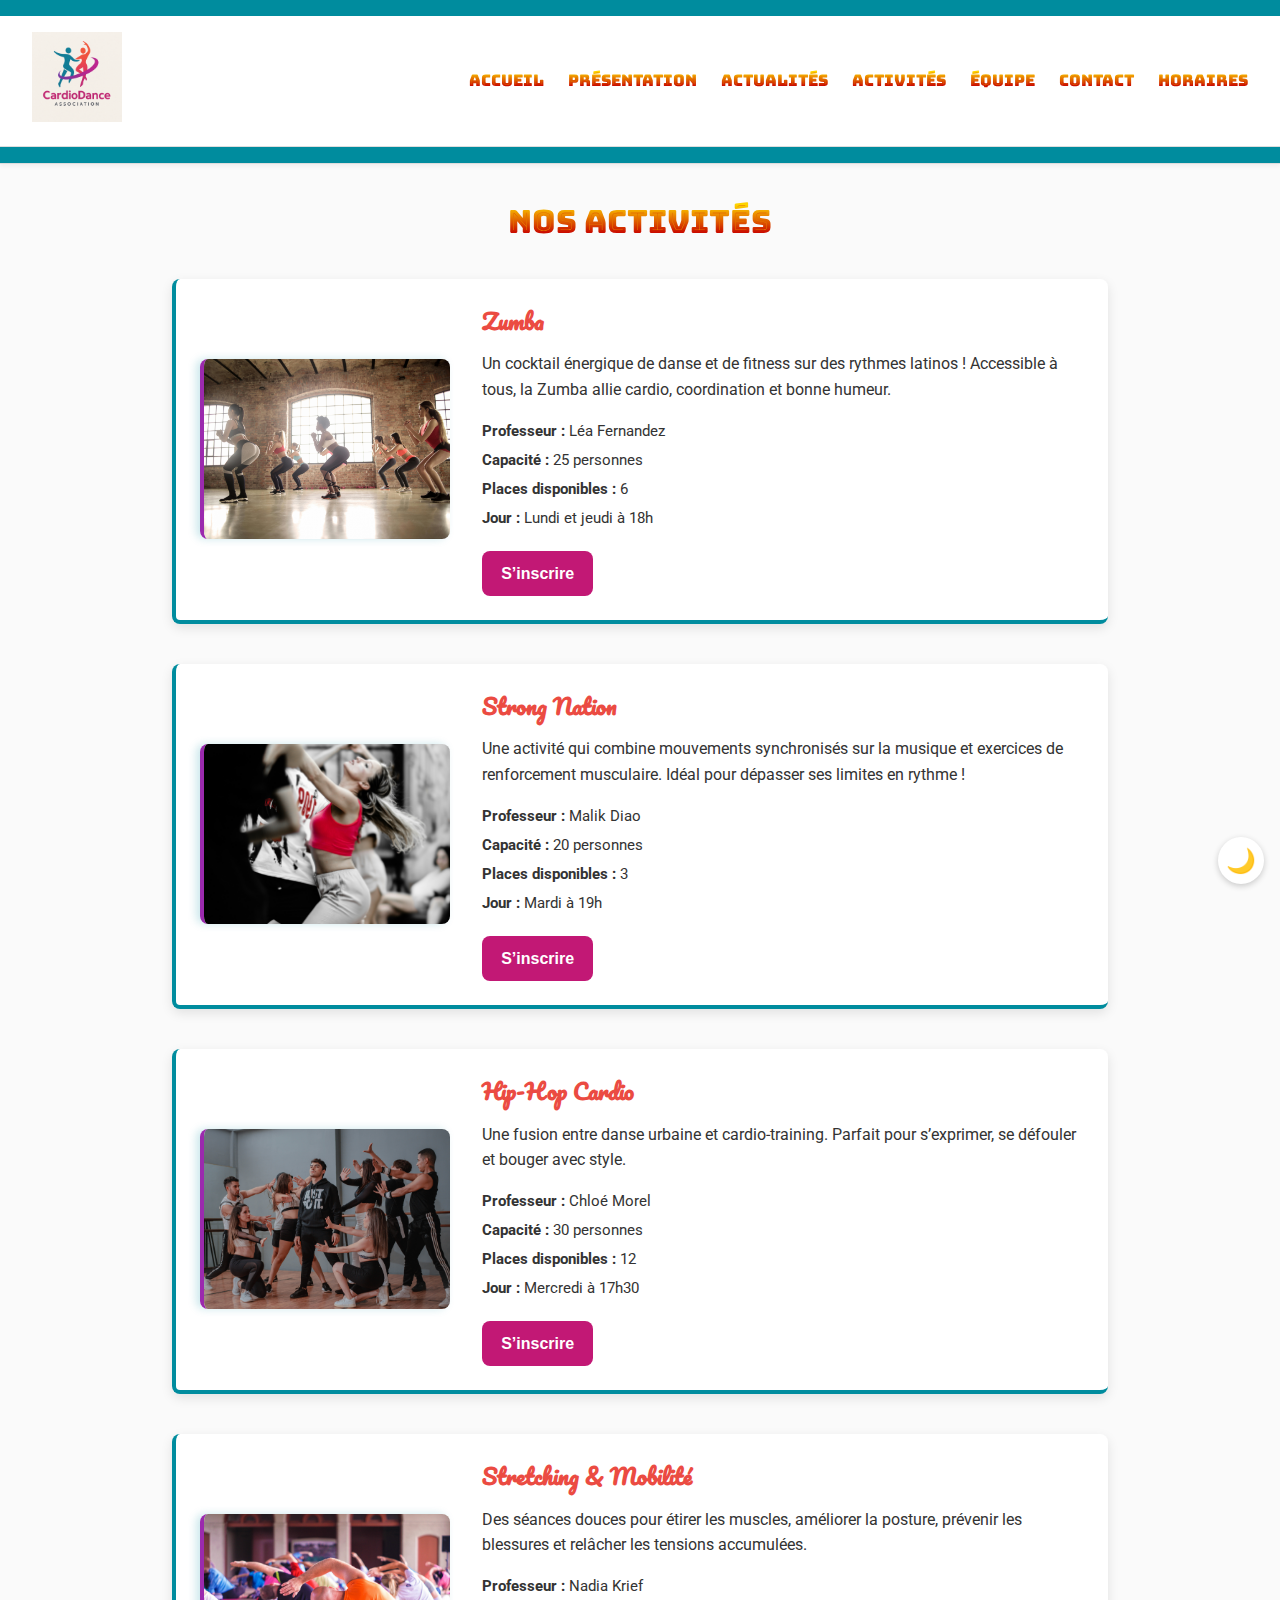
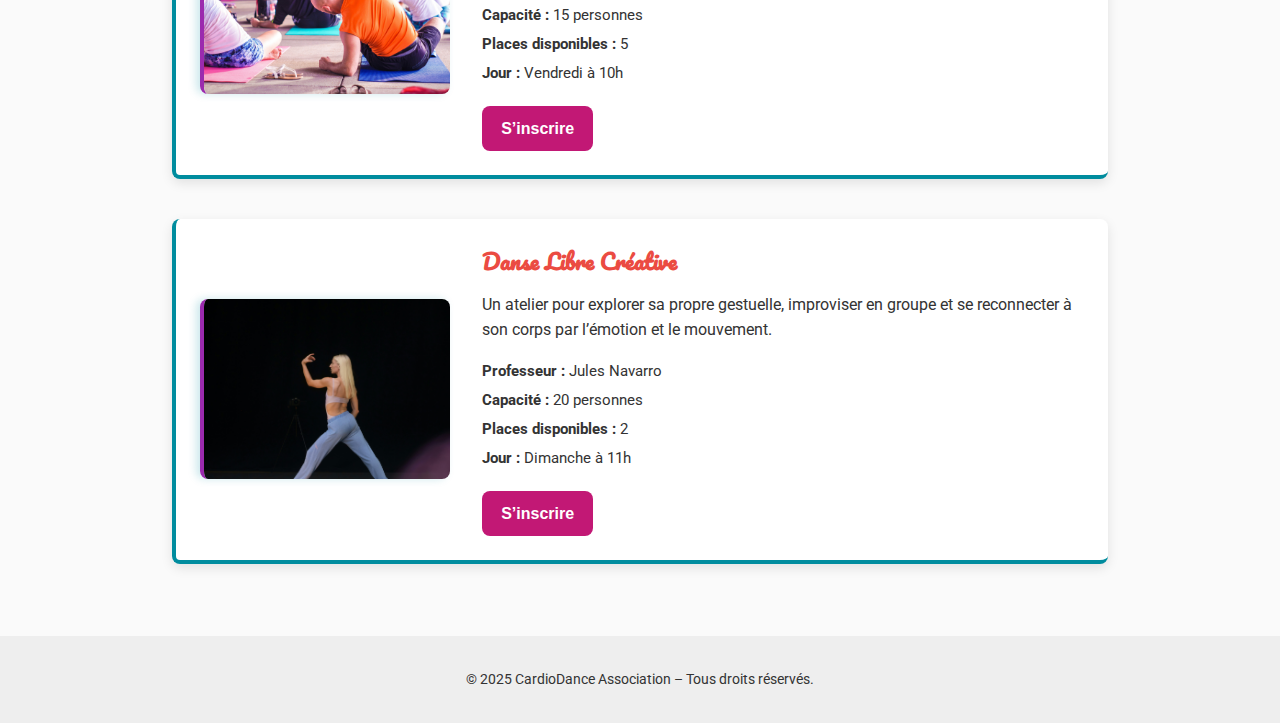
<file: activites.html>
<!DOCTYPE html>
<html lang="fr">
<head>
  <meta charset="UTF-8">
  <meta name="viewport" content="width=device-width, initial-scale=1.0">
  <title>Activités | CardioDance Association</title>
  <link href="https://fonts.googleapis.com/css2?family=Roboto&family=Bungee+Spice&family=Bungee&family=Pacifico&display=swap" rel="stylesheet">
  <link rel="stylesheet" href="styles.css">
</head>
<body>

  <header>
    <div class="header-container">

      <button id="theme-toggle" aria-label="Basculer le thème">🌙</button>

      <a href="index.html" class="logo">
        <img src="logo.png" alt="Logo de l'association CardioDance">
      </a>
  
      <!-- Icône burger -->
      <div class="burger" id="burger">&#9776;</div>
  
      <!-- Menu -->
      <nav id="menu">
        <ul>
          <li><a href="index.html">Accueil</a></li>
          <li><a href="presentation.html">Présentation</a></li>
          <li><a href="actualites.html">Actualités</a></li>
          <li><a href="activites.html">Activités</a></li>
          <li><a href="equipe.html">Équipe</a></li>
          <li><a href="contact.html">Contact</a></li>
          <li><a href="horaire.html">Horaires</a></li>
        </ul>
      </nav>
    </div>
  </header>
  

  <main class="activites">
    <h1>Nos Activités</h1>
  
    <div class="activite" id="zumba">
      <img src="zumba.jpg" alt="Cours de Zumba">
      <div class="texte">
        <h2>Zumba</h2>
        <p>Un cocktail énergique de danse et de fitness sur des rythmes latinos ! Accessible à tous, la Zumba allie cardio, coordination et bonne humeur.</p>
        <ul>
          <li><strong>Professeur :</strong> Léa Fernandez</li>
          <li><strong>Capacité :</strong> 25 personnes</li>
          <li><strong>Places disponibles :</strong> 6</li>
          <li><strong>Jour :</strong> Lundi et jeudi à 18h</li>
        </ul>
        <a href="contact.html" class="btn-inscription">S’inscrire</a>
      </div>
    </div>
  
    <div class="activite" id="strong">
      <img src="strong.jpg" alt="Strong Nation">
      <div class="texte">
        <h2>Strong Nation</h2>
        <p>Une activité qui combine mouvements synchronisés sur la musique et exercices de renforcement musculaire. Idéal pour dépasser ses limites en rythme !</p>
        <ul>
          <li><strong>Professeur :</strong> Malik Diao</li>
          <li><strong>Capacité :</strong> 20 personnes</li>
          <li><strong>Places disponibles :</strong> 3</li>
          <li><strong>Jour :</strong> Mardi à 19h</li>
        </ul>
        <a href="contact.html" class="btn-inscription">S’inscrire</a>
      </div>
    </div>
  
    <div class="activite" id="hiphop">
      <img src="hiphop.jpg" alt="Hip-Hop Cardio">
      <div class="texte">
        <h2>Hip-Hop Cardio</h2>
        <p>Une fusion entre danse urbaine et cardio-training. Parfait pour s’exprimer, se défouler et bouger avec style.</p>
        <ul>
          <li><strong>Professeur :</strong> Chloé Morel</li>
          <li><strong>Capacité :</strong> 30 personnes</li>
          <li><strong>Places disponibles :</strong> 12</li>
          <li><strong>Jour :</strong> Mercredi à 17h30</li>
        </ul>
        <a href="contact.html" class="btn-inscription">S’inscrire</a>
      </div>
    </div>
  
    
<div class="activite" id="stretching">
      <img src="stretch.jpg" alt="Stretching & Mobilité">
      <div class="texte">
        <h2>Stretching & Mobilité</h2>
        <p>Des séances douces pour étirer les muscles, améliorer la posture, prévenir les blessures et relâcher les tensions accumulées.</p>
        <ul>
          <li><strong>Professeur :</strong> Nadia Krief</li>
          <li><strong>Capacité :</strong> 15 personnes</li>
          <li><strong>Places disponibles :</strong> 5</li>
          <li><strong>Jour :</strong> Vendredi à 10h</li>
        </ul>
        <a href="contact.html" class="btn-inscription">S’inscrire</a>
      </div>
    </div>
  
    <div class="activite" id="libre">
      <img src="danseLibre.jpg" alt="Danse Libre Créative">
      <div class="texte">
        <h2>Danse Libre Créative</h2>
        <p>Un atelier pour explorer sa propre gestuelle, improviser en groupe et se reconnecter à son corps par l’émotion et le mouvement.</p>
        <ul>
          <li><strong>Professeur :</strong> Jules Navarro</li>
          <li><strong>Capacité :</strong> 20 personnes</li>
          <li><strong>Places disponibles :</strong> 2</li>
          <li><strong>Jour :</strong> Dimanche à 11h</li>
        </ul>
        <a href="contact.html" class="btn-inscription">S’inscrire</a>
      </div>
    </div>
  
  </main>
  

  <footer>
    <p>&copy; 2025 CardioDance Association – Tous droits réservés.</p>
  </footer>
  <script>
    const burger = document.getElementById('burger');
    const menu = document.getElementById('menu');
  
    burger.addEventListener('click', () => {
      menu.classList.toggle('show');
    });
  </script>

<script src="theme.js"></script>
</body>
</html>
</file>
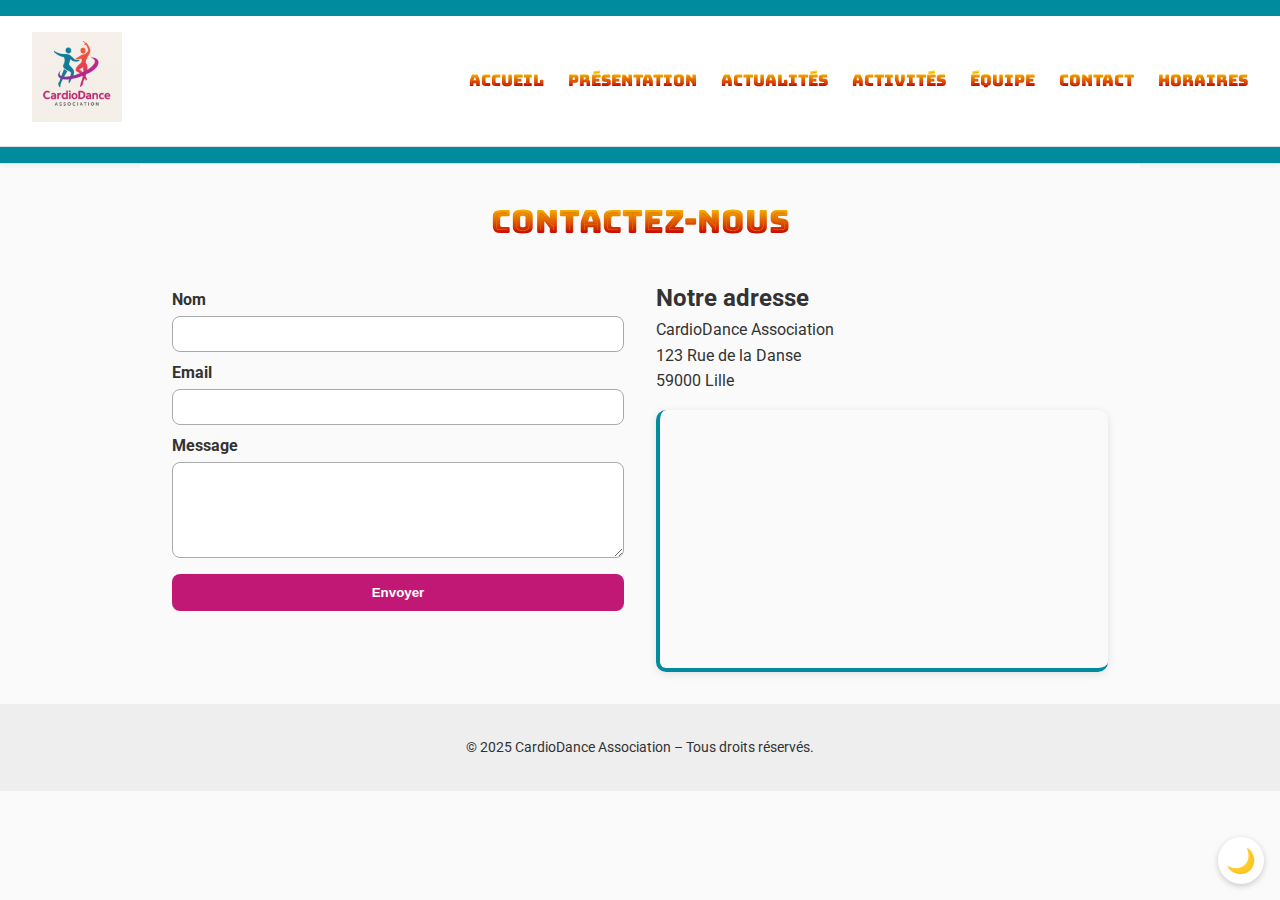
<file: contact.html>
<!DOCTYPE html>
<html lang="fr">
<head>
  <meta charset="UTF-8" />
  <meta name="viewport" content="width=device-width, initial-scale=1.0" />
  <title>Contact | CardioDance Association</title>
  <link href="https://fonts.googleapis.com/css2?family=Roboto&family=Bungee+Spice&family=Bungee&family=Pacifico&display=swap" rel="stylesheet">
  <link rel="stylesheet" href="styles.css" />
</head>
<body>

  <header>
    <div class="header-container">

      <button id="theme-toggle" aria-label="Basculer le thème">🌙</button>
      
      <a href="index.html" class="logo">
        <img src="logo.png" alt="Logo de l'association CardioDance">
      </a>
  
      <!-- Icône burger -->
      <div class="burger" id="burger">&#9776;</div>
  
      <!-- Menu -->
      <nav id="menu">
        <ul>
          <li><a href="index.html">Accueil</a></li>
          <li><a href="presentation.html">Présentation</a></li>
          <li><a href="actualites.html">Actualités</a></li>
          <li><a href="activites.html">Activités</a></li>
          <li><a href="equipe.html">Équipe</a></li>
          <li><a href="contact.html">Contact</a></li>
          <li><a href="horaire.html">Horaires</a></li>
        </ul>
      </nav>
    </div>
  </header>
  

  <main class="contact">
    <h1>Contactez-nous</h1>

    <div class="contact-container">

      <!-- Formulaire -->
      <form class="formulaire-contact" action="#" method="post">
        <label for="nom">Nom</label>
        <input type="text" id="nom" name="nom" required />

        <label for="email">Email</label>
        <input type="email" id="email" name="email" required />

        <label for="message">Message</label>
        <textarea id="message" name="message" rows="5" required></textarea>

        <button type="submit">Envoyer</button>
      </form>

      <!-- Coordonnées + map -->
      <div class="infos-contact">
        <h2>Notre adresse</h2>
        <p>CardioDance Association<br>123 Rue de la Danse<br>59000 Lille</p>

        <div class="map-container">
          <iframe src="https://www.google.com/maps/embed?pb=!1m18!1m12!1m3!1d2530.8125158465184!2d3.057256076998599!3d50.633279171633565!2m3!1f0!2f0!3f0!3m2!1i1024!2i768!4f13.1!3m3!1m2!1s0x47c2d585b5f6fd33%3A0xf1ae3e6a86e5a7c5!2sPlace%20Charles%20de%20Gaulle%2C%2059000%20Lille!5e0!3m2!1sfr!2sfr!4v1713174567890!5m2!1sfr!2sfr"
            width="100%" height="250" style="border:0;" allowfullscreen="" loading="lazy"></iframe>
        </div>
      </div>

    </div>
  </main>

  <footer>
    <p>&copy; 2025 CardioDance Association – Tous droits réservés.</p>
  </footer>
  <script>
    const burger = document.getElementById('burger');
    const menu = document.getElementById('menu');
  
    burger.addEventListener('click', () => {
      menu.classList.toggle('show');
    });
  </script>
<script src="theme.js"></script>
</body>
</html>
</file>
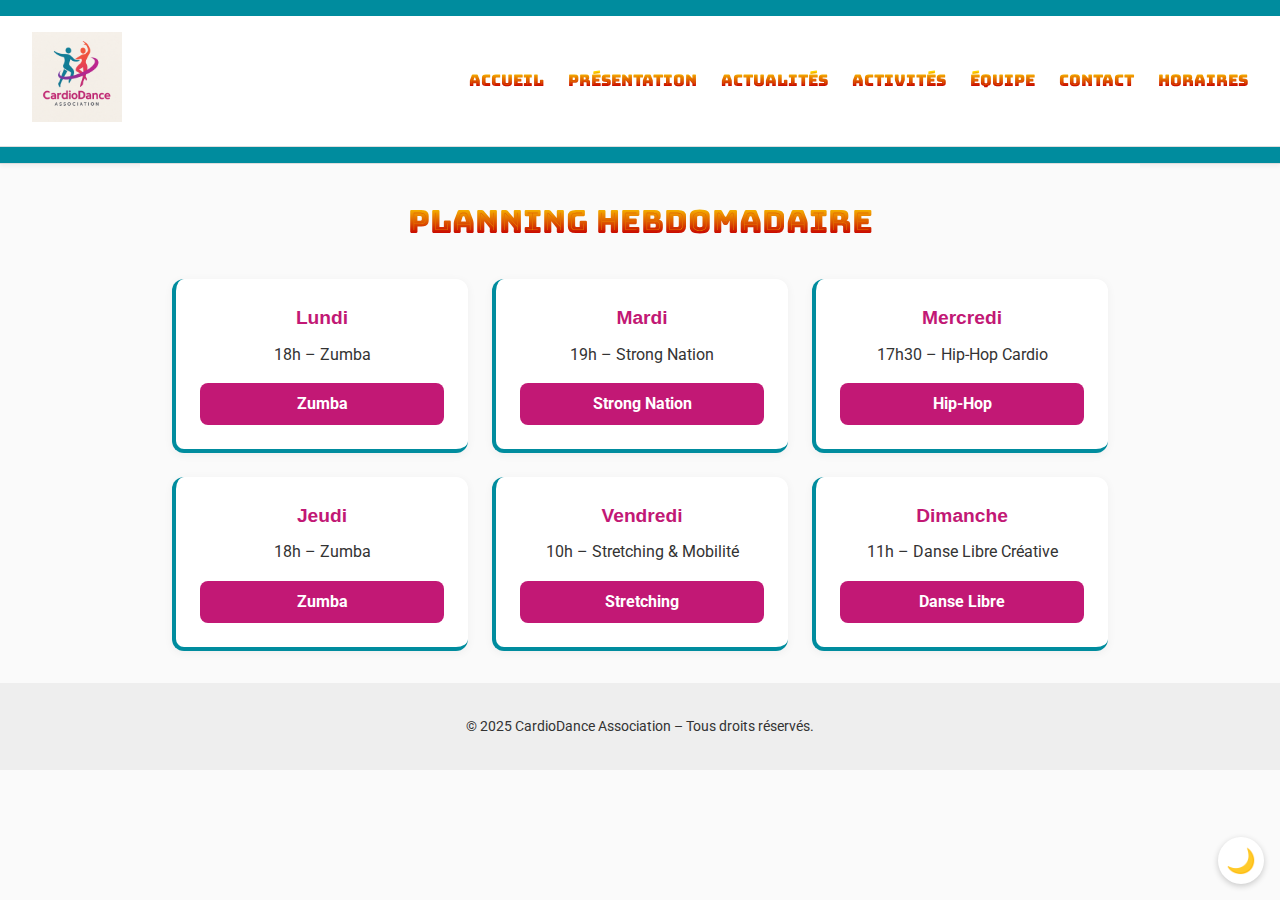
<file: horaire.html>
<!DOCTYPE html>
<html lang="fr">
<head>
  <meta charset="UTF-8">
  <meta name="viewport" content="width=device-width, initial-scale=1.0">
  <title>Planning | CardioDance Association</title>
  <link href="https://fonts.googleapis.com/css2?family=Roboto&family=Bungee+Spice&family=Bungee&family=Pacifico&display=swap" rel="stylesheet">
  <link rel="stylesheet" href="styles.css">
 
</head>
<body>

  <header>
    <div class="header-container">

      <button id="theme-toggle" aria-label="Basculer le thème">🌙</button>

      <a href="index.html" class="logo">
        <img src="logo.png" alt="Logo de l'association CardioDance">
      </a>
  
      <!-- Icône burger -->
      <div class="burger" id="burger">&#9776;</div>
  
      <!-- Menu -->
      <nav id="menu">
        <ul>
          <li><a href="index.html">Accueil</a></li>
          <li><a href="presentation.html">Présentation</a></li>
          <li><a href="actualites.html">Actualités</a></li>
          <li><a href="activites.html">Activités</a></li>
          <li><a href="equipe.html">Équipe</a></li>
          <li><a href="contact.html">Contact</a></li>
          <li><a href="horaire.html">Horaires</a></li>
        </ul>
      </nav>
    </div>
  </header>
  

  <main class="planning">
    <h1>Planning Hebdomadaire</h1>

    <div class="planning-grille">
      <div class="jour">
        <h2>Lundi</h2>
        <p>18h – Zumba</p>
        <a href="activites.html#zumba" class="btn-jour">Zumba</a>
      </div>
      <div class="jour">
        <h2>Mardi</h2>
        <p>19h – Strong Nation</p>
        <a href="activites.html#strong" class="btn-jour">Strong Nation</a>
      </div>
      <div class="jour">
        <h2>Mercredi</h2>
        <p>17h30 – Hip-Hop Cardio</p>
        <a href="activites.html#hiphop" class="btn-jour">Hip-Hop</a>
      </div>
      <div class="jour">
        <h2>Jeudi</h2>
        <p>18h – Zumba</p>
        <a href="activites.html#zumba" class="btn-jour">Zumba</a>
      </div>
      <div class="jour">
        <h2>Vendredi</h2>
        <p>10h – Stretching & Mobilité</p>
        <a href="activites.html#stretching" class="btn-jour">Stretching</a>
      </div>
      <div class="jour">
        <h2>Dimanche</h2>
        <p>11h – Danse Libre Créative</p>
        <a href="activites.html#libre" class="btn-jour">Danse Libre</a>
      </div>
    </div>
  </main>

  <footer>
    <p>&copy; 2025 CardioDance Association – Tous droits réservés.</p>
  </footer>
  <script>
    const burger = document.getElementById('burger');
    const menu = document.getElementById('menu');
  
    burger.addEventListener('click', () => {
      menu.classList.toggle('show');
    });
  </script>

  <script src="theme.js"></script>

</body>
</html>
</file>
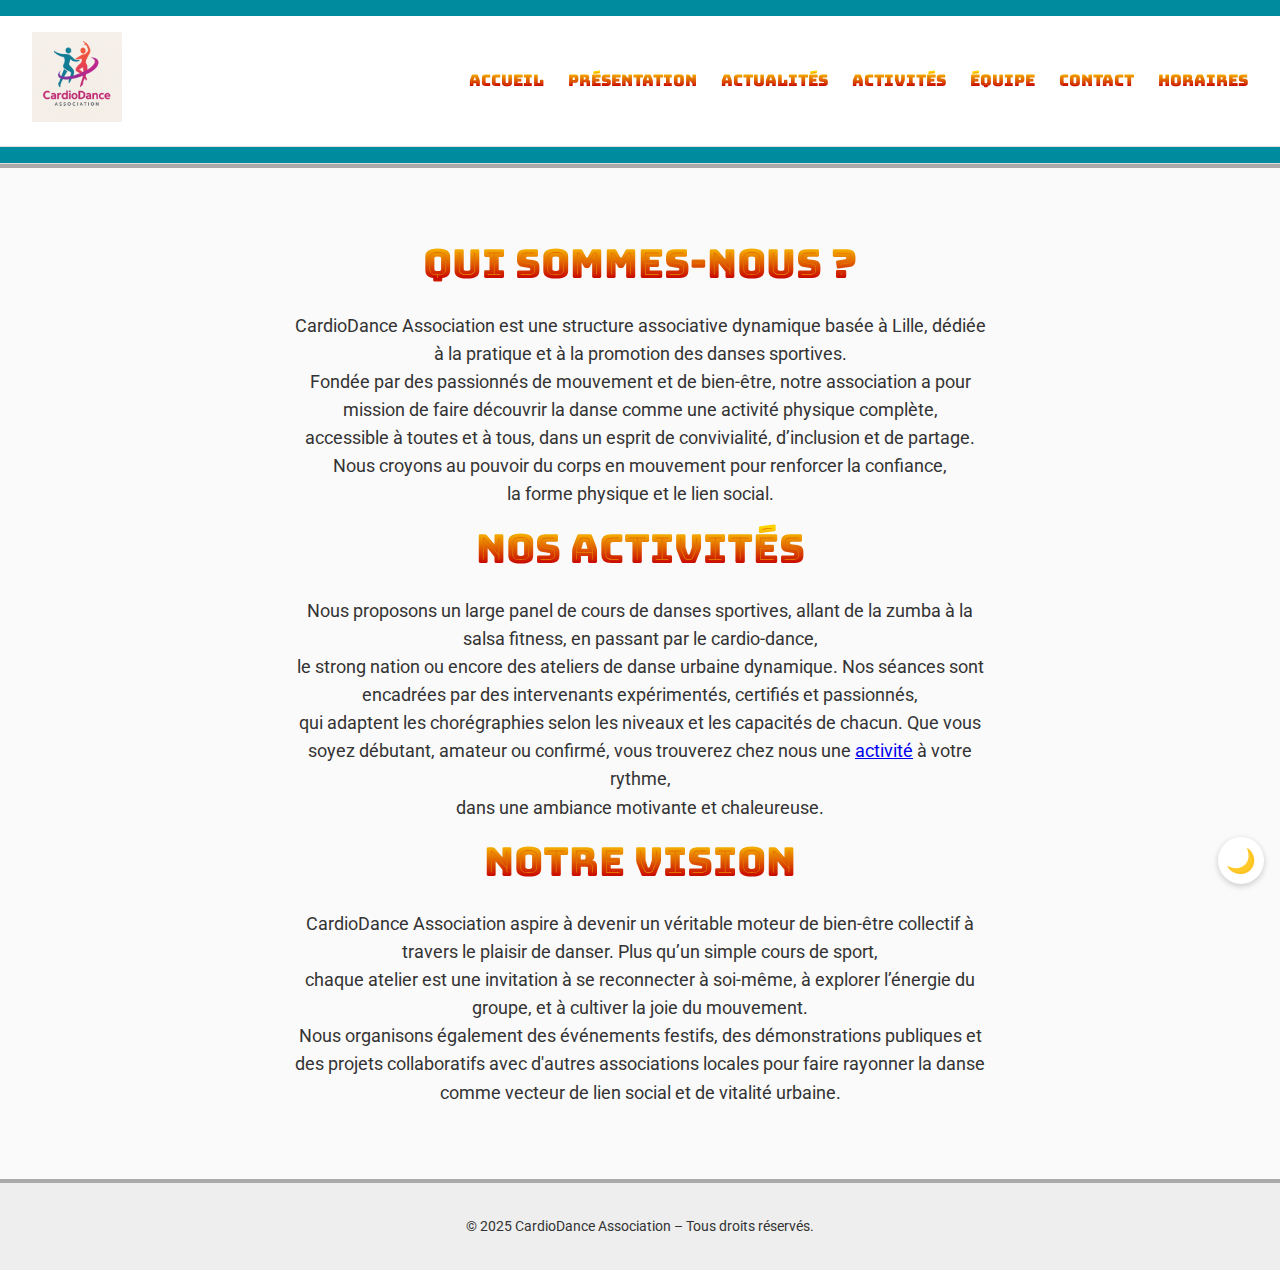
<file: presentation.html>
<!DOCTYPE html>
<html lang="fr">
<head>
  <meta charset="UTF-8">
  <meta name="viewport" content="width=device-width, initial-scale=1.0">
  <title>Présentation | CardioDance Association</title>
  <link href="https://fonts.googleapis.com/css2?family=Roboto&family=Bungee+Spice&family=Bungee&family=Pacifico&display=swap" rel="stylesheet">
  <link rel="stylesheet" href="styles.css">
</head>
<body>

  <header>
    <div class="header-container">

      <button id="theme-toggle" aria-label="Basculer le thème">🌙</button>
      
      <a href="index.html" class="logo">
        <img src="logo.png" alt="Logo de l'association CardioDance">
      </a>

      <div class="burger" id="burger">&#9776;</div>

      <nav id="menu">
        <ul>
          <li><a href="index.html">Accueil</a></li>
          <li><a href="presentation.html">Présentation</a></li>
          <li><a href="actualites.html">Actualités</a></li>
          <li><a href="activites.html">Activités</a></li>
          <li><a href="equipe.html">Équipe</a></li>
          <li><a href="contact.html">Contact</a></li>
          <li><a href="horaire.html">Horaires</a></li>
        </ul>
      </nav>
    </div>
  </header>
  

    <main>
      <section class="introduction">
        <h1>Qui sommes-nous ?</h1>
        <p>CardioDance Association est une structure associative dynamique basée à Lille, dédiée à la pratique et à la promotion des danses sportives.<br>
           Fondée par des passionnés de mouvement et de bien-être, notre association a pour mission de faire découvrir la danse comme une activité physique complète,<br>
            accessible à toutes et à tous, dans un esprit de convivialité, d’inclusion et de partage. Nous croyons au pouvoir du corps en mouvement pour renforcer la confiance,<br>
             la forme physique et le lien social.</p>
             <h1>Nos activités</h1>
             <p>Nous proposons un large panel de cours de danses sportives, allant de la zumba à la salsa fitness, en passant par le cardio-dance,<br>
               le strong nation ou encore des ateliers de danse urbaine dynamique. Nos séances sont encadrées par des intervenants expérimentés, certifiés et passionnés,<br>
                qui adaptent les chorégraphies selon les niveaux et les capacités de chacun. Que vous soyez débutant, amateur ou confirmé, vous trouverez chez nous une <a href="activites.html">activité</a> à votre rythme,<br>
                 dans une ambiance motivante et chaleureuse.</p>
                 <h1>Notre vision</h1>
                 <p>CardioDance Association aspire à devenir un véritable moteur de bien-être collectif à travers le plaisir de danser. Plus qu’un simple cours de sport,<br>
                   chaque atelier est une invitation à se reconnecter à soi-même, à explorer l’énergie du groupe, et à cultiver la joie du mouvement.<br>
                    Nous organisons également des événements festifs, des démonstrations publiques et des projets collaboratifs avec d'autres associations locales pour faire rayonner la danse comme vecteur de lien social et de vitalité urbaine.</p>
      </section>
      </main>
    <footer>
        <p>&copy; 2025 CardioDance Association – Tous droits réservés.</p>
      </footer>
      <script>
        const burger = document.getElementById('burger');
        const menu = document.getElementById('menu');
      
        burger.addEventListener('click', () => {
          menu.classList.toggle('show');
        });
      </script>
      <script src="theme.js"></script>
    </body>
</html>
</file>
<file: styles.css>
@import url('https://fonts.googleapis.com/css2?family=Roboto&family=Bungee+Spice&family=Bungee&family=Pacifico&display=swap');


 


:root {
  --rose-cardio:           #C5297A;
  --rouge-vif:             #EB4B42;
  --turquoise:             #008C9E;
  --violet:                #9B2AAE;

  --couleur-principale:       #c21875;
  --couleur-principale-hover: #a0105f;

  --border:       #aaa;
  --border-light: #ddd;
  --border-muted: #f0f0f0;
  --text-muted:   #888;

  --bg:        #fafafa;
  --text:      #333;
  --header-bg: var(--turquoise);
  --card-bg:   #fff;
  --footer-bg: #eee;
}

.dark-mode {
  --bg:        #1e1e1e;
  --text:      #eee;
  --header-bg: #005f6b;
  --card-bg:   #2a2a2a;
  --footer-bg: #222;
}

* {
  margin: 0;
  padding: 0;
  box-sizing: border-box;
}

body {
  font-family: 'Roboto', sans-serif;
  background-color: var(--bg);
  color: var(--text);
  line-height: 1.6;
}

/* tête */
header {
  background-color: var(--header-bg);
  border-bottom: 1px solid var(--border-light);
  padding: 1rem 0;
  box-shadow: 0 2px 4px rgba(0,0,0,0.05);
}


.intro {
  text-align: center;
  padding: 4rem 2rem;
  background-color: var(--card-bg);
  border-top: 4px solid var(--border);
  border-bottom: 4px solid var(--border);
}

.intro h1 {
  font-size: 2.5rem;
  margin-bottom: 1rem;
  font-family: 'Bungee Spice', 'Arial', sans-serif;
  color: var(--rose-cardio);
}

.intro p {
  font-family: 'Roboto', sans-serif;
  max-width: 700px;
  margin: 0.5rem auto;
  font-size: 1.1rem;
}

/* btn "Lire plus" */
.read-more {
  display: inline-block;
  margin-top: 1.5rem;
  color: var(--rose-cardio);
  text-decoration: none;
  font-weight: bold;
  border-bottom: 2px solid transparent;
  transition: all 0.3s ease;
}

.read-more:hover {
  color: var(--rouge-vif);
  border-color: var(--border);
}

.introduction {
  text-align: center;
  padding: 4rem 2rem;
  background-color: var(--bg);
  border-top: 4px solid var(--border);
  border-bottom: 4px solid var(--border);
}
.introduction h1 {
  font-size: 2.5rem;
  margin-bottom: 1rem;
  font-family: 'Bungee Spice', 'Arial', sans-serif;
  color: var(--rose-cardio);
}
.introduction p {
  font-family: 'Roboto', sans-serif;
  max-width: 700px;
  margin: 0.5rem auto;
  font-size: 1.1rem;
}

footer {
  text-align: center;
  padding: 2rem 1rem;
  background-color: var(--footer-bg);
  font-size: 0.9rem;
  color: var(--text);
}
.header-container {
    display: flex;
    align-items: center;
    justify-content: space-between;
    padding: 1rem 2rem;
    background-color: var(--card-bg);
    border-bottom: 1px solid var(--border-light);
  }
  
  .logo img {
    height: 90px;
    max-width: 100%;
  }
  
  nav ul {
    list-style: none;
    display: flex;
    gap: 1.5rem;
    justify-content: center; 
  }
  
  nav a {
    text-decoration: none;
    color: var(--text);
    font-weight: bold;
    font-family: 'Bungee Spice', 'Arial', sans-serif;
    transition: color 0.3s;
  }
  
  nav a:hover {
    color: #999;
  }
  .actualites {
    max-width: 1000px;
    margin: 0 auto;
    padding: 2rem;
  }
  
  .actualites h1 {
    font-size: 2rem;
    margin-bottom: 2rem;
    text-align: center;
    font-family: 'Bungee Spice', 'Arial', sans-serif;
    color: var(--text);
  }
  .actualites h2 {
    font-family: 'Pacifico', cursive ;
    color: var(--rouge-vif);
  }
  .actualite {
    display: flex;
    align-items: flex-start;
    gap: 2rem;
    margin-bottom: 2.5rem;
    background-color: var(--card-bg);
    padding: 1.5rem;
    border-left: 4px solid var(--turquoise);
    border-bottom: 4px solid var(--turquoise);
    border-bottom-left-radius: 10px;
    border-top-left-radius: 10px;
    box-shadow: 0 4px 12px rgba(0,0,0,0.05);
  }
  .actualite-date {
    display: block;
    font-family: 'Roboto', sans-serif;
    font-size: 0.9rem;
    color: var(--text-muted);
    margin-bottom: 0.5rem;
  }
  
  .actualite img {
    width: 250px;
    height: 180px;
    object-fit: cover;
    border-left: 4px solid var(--violet); 
    border-radius: 11px;
    flex-shrink: 0;
    padding-left: 4px; 
    box-shadow: -6px 4px 12px rgba(155, 42, 174, 0.2);
  }
  
  .actualite .texte,
  .activite .texte {
    flex: 1;
  }
  .pagination ul {
    list-style: none;
    text-align: center;
    margin-top: 2rem;
  }
  
  .pagination li {
    display: inline-block;
    margin: 0 0.25rem;
  }
  
  .pagination a {
    display: block;
    padding: 0.5rem 0.75rem;
    font-family: 'Roboto', sans-serif;
    color: var(--turquoise);
    text-decoration: none;
    border: 1px solid var(--border-light);
    border-radius: 4px;
    transition: background 0.2s, color 0.2s;
  }
  
  .pagination a:hover {
    background-color: var(--border-muted);
  }
  
  .pagination a.active {
    background-color: var(--turquoise);
    color: var(--card-bg);
    border-color: var(--turquoise);
  }
  
  
  @media screen and (max-width: 768px) {
    .actualite,
    .activite {
      flex-direction: column;
      align-items: center;
      text-align: center;
    }
  
    .actualite img,
    .activite img {
      width: 100%;
      height: auto;
    }
  
    .actualite .texte {
      margin-top: 1rem;
      text-align: left;
      padding: 0 1rem;
    }
  
    .actualite h2 {
      font-family: 'Pacifico', cursive;
      font-size: 1.8rem;
      color:var(--rose-cardio);
      margin-bottom: 1rem;
    }
    
  }
  
  
  .actualite p {
    font-family: 'Roboto', sans-serif;
    font-size: 1rem;
    color: var(--text);
  }
  
  .activites {
    max-width: 1000px;
    margin: 0 auto;
    padding: 2rem;
  }
  
  .activites h1 {
    font-size: 2rem;
    margin-bottom: 2rem;
    text-align: center;
    font-family: 'Bungee Spice', 'Arial', sans-serif;
    color: var(--text);
  }
  
  .activite {
    display: flex;
    align-items: center; 
    gap: 2rem;
    margin-bottom: 2.5rem;
    background-color:var(--card-bg);
    padding: 1.5rem;
    border-left: 4px solid var(--turquoise);
    border-bottom: 4px solid var(--turquoise);
    border-radius: 8px;
    box-shadow: 0 4px 12px rgba(0, 0, 0, 0.1);
  }
  
  .activite img {
    width: 250px;
    height: 180px;
    object-fit: cover;
    border-left: 4px solid var(--violet); 
    border-radius: 8px;
    flex-shrink: 0;
    box-shadow: -4px 0 8px rgba(0, 140, 158, 0.2); 
  }
 
  
  
  .activite h2 {
    font-size: 1.4rem;
    margin-bottom: 0.8rem;
    font-family: 'Pacifico', cursive;
    color: var(--rouge-vif);
  }
  
  .activite p {
    font-size: 1rem;
    font-family: 'Roboto', sans-serif;
    color: var(--text);
  }
  
  .texte ul {
    list-style: none;
    padding: 0;
    margin-top: 1rem;
  }
  
  .texte ul li {
    font-family: 'Roboto', sans-serif;
    font-size: 0.95rem;
    color: var(--text);
    margin-bottom: 0.3rem;
  }

  
  .btn-inscription {
    display: inline-block;
    margin-top: 1rem;
    padding: 0.6rem 1.2rem;
    background-color: var(--couleur-principale);
    color: var(--card-bg);
    text-decoration: none;
    border-radius: 8px;
    font-weight: bold;
    font-family: 'Montserrat', sans-serif;
    transition: background-color 0.3s ease;
  }
  
  .btn-inscription:hover {
    background-color: var(--rouge-vif);
  }
  .equipe {
    max-width: 1000px;
    margin: 0 auto;
    padding: 2rem;
    text-align: center;
    background-color: var(--bg);
  }
  .equipe h1 {
    font-family: 'Bungee Spice', 'Arial', sans-serif;
    color: var(--rose-cardio);
  }
  .equipe h3 {
    font-family: 'Pacifico', cursive;
    color: var(--rouge-vif);
  }
  .equipe p {
    font-family: 'Bungee', cursive;
    color: var(--text);
  }
  .grille-equipe {
    display: grid;
    grid-template-columns: repeat(auto-fit, minmax(250px, 1fr));
    gap: 2rem;
  }
  
  .membre {
    background-color: var(--card-bg);
    padding: 1rem;
    border-left: 4px solid var(--turquoise);
  border-bottom: 4px solid var(--turquoise);
    border-radius: 10px;
    cursor: pointer;
    box-shadow: 0 2px 6px rgba(0,0,0,0.05);
    transition: transform 0.2s;
  }
  
  .membre:hover {
    transform: scale(1.03);
  }
  
  .membre img {
    width: 100%;
    height: 250px;
    object-fit: cover;
    border-bottom: 4px solid var(--violet);
    border-radius: 8px;
    box-shadow: 0 4px 12px rgba(0, 0, 0, 0.1);
  }
  
  .modal {
    position: fixed;
    top: 0; left: 0; right: 0; bottom: 0;
    background-color: rgba(0,0,0,0.6);
    display: none;
    justify-content: center;
    align-items: center;
    z-index: 9999;
  }
  
  .modal-content {
    background: var(--card-bg);
    padding: 2rem;
    max-width: 600px;
    border-left: 4px solid var(--turquoise);
    border-bottom: 4px solid var(--turquoise);
    border-radius: 12px;
    position: relative;
    text-align: center;
    animation: fadeIn 0.3s ease-in-out;
  }
  
  .modal-content img {
    width: 100%;
    max-height: 300px;
    object-fit: cover;
    border-left: 4px solid var(--violet);
    border-radius: 10px;
    margin-bottom: 1rem;
    box-shadow: 0 4px 12px rgba(0, 0, 0, 0.1);
  }
  
  .modal-content h2 {
    margin: 0.5rem 0;
    font-family: 'Pacifico', cursive;
    color: var(--rose-cardio);
  }
  .modal-content p {
    font-family: 'Bungee', cursive;
    color: var(--text);
  }
  
  .close {
    position: absolute;
    top: 10px;
    right: 20px;
    font-size: 2rem;
    cursor: pointer;
    color: var(--text);
  }
  
  @keyframes fadeIn {
    from { opacity: 0; transform: scale(0.95); }
    to { opacity: 1; transform: scale(1); }
  }
  .video-accueil {
    max-width: 600px;
    margin: 2rem auto;
    border: 8px solid var(--turquoise); 
    border-radius: 12px;
    overflow: hidden;
    box-shadow: 0 4px 12px rgba(0, 0, 0, 0.1);
  }
  
  .video-accueil video {
    width: 100%;
    height: auto;
    display: block;
  }
  .contact {
    max-width: 1000px;
    margin: 0 auto;
    padding: 2rem;
    background-color: var(--bg);
  }
  
  .contact h1 {
    text-align: center;
    margin-bottom: 2rem;
    font-family: 'Bungee Spice', cursive;
    color: var(--text);
  }
  
  .contact-container {
    display: flex;
    flex-wrap: wrap;
    gap: 2rem;
    justify-content: space-between;
  }
  
  .formulaire-contact {
    flex: 1;
    min-width: 300px;
    display: flex;
    flex-direction: column;
  }
  
  .formulaire-contact label {
    margin: 0.5rem 0 0.2rem;
    font-weight: bold;
    color: var(--text);
  }
  
  .formulaire-contact input,
  .formulaire-contact textarea {
    padding: 0.6rem;
    border: 1px solid var(--border);
    border-radius: 8px;
    font-family: 'Roboto', sans-serif;
    background-color: var(--card-bg);
    color: var(--text);
  }
  
  .formulaire-contact button {
    margin-top: 1rem;
    padding: 0.7rem;
    background-color: var(--couleur-principale);
    color: var(--card-bg);
    border: none;
    border-radius: 8px;
    font-weight: bold;
    cursor: pointer;
    transition: background-color 0.3s ease;
  }
  
  .formulaire-contact button:hover {
    background-color: var(--couleur-principale-hover);
  }
  
  .infos-contact {
    flex: 1;
    min-width: 300px;
  }
  
  .map-container {
    margin-top: 1rem;
    border-left: 4px solid var(--turquoise);
    border-bottom: 4px solid var(--turquoise);
    border-radius: 10px;
    overflow: hidden;
    box-shadow: 0 2px 8px rgba(0,0,0,0.1);
  }
  .planning {
    max-width: 1000px;
    margin: 0 auto;
    padding: 2rem;
    text-align: center;
    background-color: var(--bg);
  }
  
  .planning h1 {
    font-family: 'Bungee Spice', cursive;
    color: var(--text);
    margin-bottom: 2rem;
  }
  
  .planning-grille {
    display: grid;
    grid-template-columns: repeat(auto-fit, minmax(250px, 1fr));
    gap: 1.5rem;
  }
  
  .jour {
    background-color: var(--card-bg);
    border-left: 4px solid var(--turquoise);
    border-bottom: 4px solid var(--turquoise);
    border-radius: 12px;
    box-shadow: 0 2px 10px rgba(0,0,0,0.05);
    padding: 1.5rem;
    display: flex;
    flex-direction: column;
    justify-content: space-between;
  }
  
  .jour h2 {
    font-size: 1.2rem;
    color: var(--couleur-principale);
    font-family: 'Montserrat', sans-serif;
    margin-bottom: 0.5rem;
  }
  
  .jour p {
    color: var(--text);
    margin-bottom: 1rem;
  }
  
  .btn-jour {
    padding: 0.5rem 1rem;
    background-color: var(--couleur-principale);
    color: var(--card-bg);
    text-decoration: none;
    border-radius: 8px;
    font-weight: bold;
    transition: background-color 0.3s ease;
  }
  
  .btn-jour:hover {
    background-color: var(--couleur-principale-hover);
  }
  .burger {
    display: none;
    font-size: 2rem;
    cursor: pointer;
    color: var(--couleur-principale);
  }
  
  
  nav ul {
    display: flex;
    gap: 1.5rem;
    list-style: none;
  }
  
  
  /* par défaut on cache le burger, et on affiche le menu */
.burger {
  display: none;
  /* ... */
}
#menu {
  display: block;
}

/* responsive */
@media screen and (max-width: 768px) {
  .burger {
    display: block;
  }

  /* on ne masque plus tous les <nav> mais seulement ton #menu */
  #menu {
    display: none;
    width: 100%;
  }
  #menu.show {
    display: block;
  }

  /* on empile les items du menu */
  #menu ul {
    flex-direction: column;
    align-items: center;
    padding: 1rem 0;
  }

  /* header remonte en colonne */
  .header-container {
    flex-direction: column;
    align-items: center;
  }
}

  #theme-toggle {
    font-family: 'Bungee', cursive;
    position: fixed;
    bottom: 1rem;       
    right: 1rem;      
    background: var(--card-bg);  
    border: none;
    font-size: 1.5rem;
    padding: 0.5rem;
    border-radius: 50%;
    box-shadow: 0 2px 6px rgba(0,0,0,0.2);
    cursor: pointer;
    z-index: 1000;     
  }
</file>
